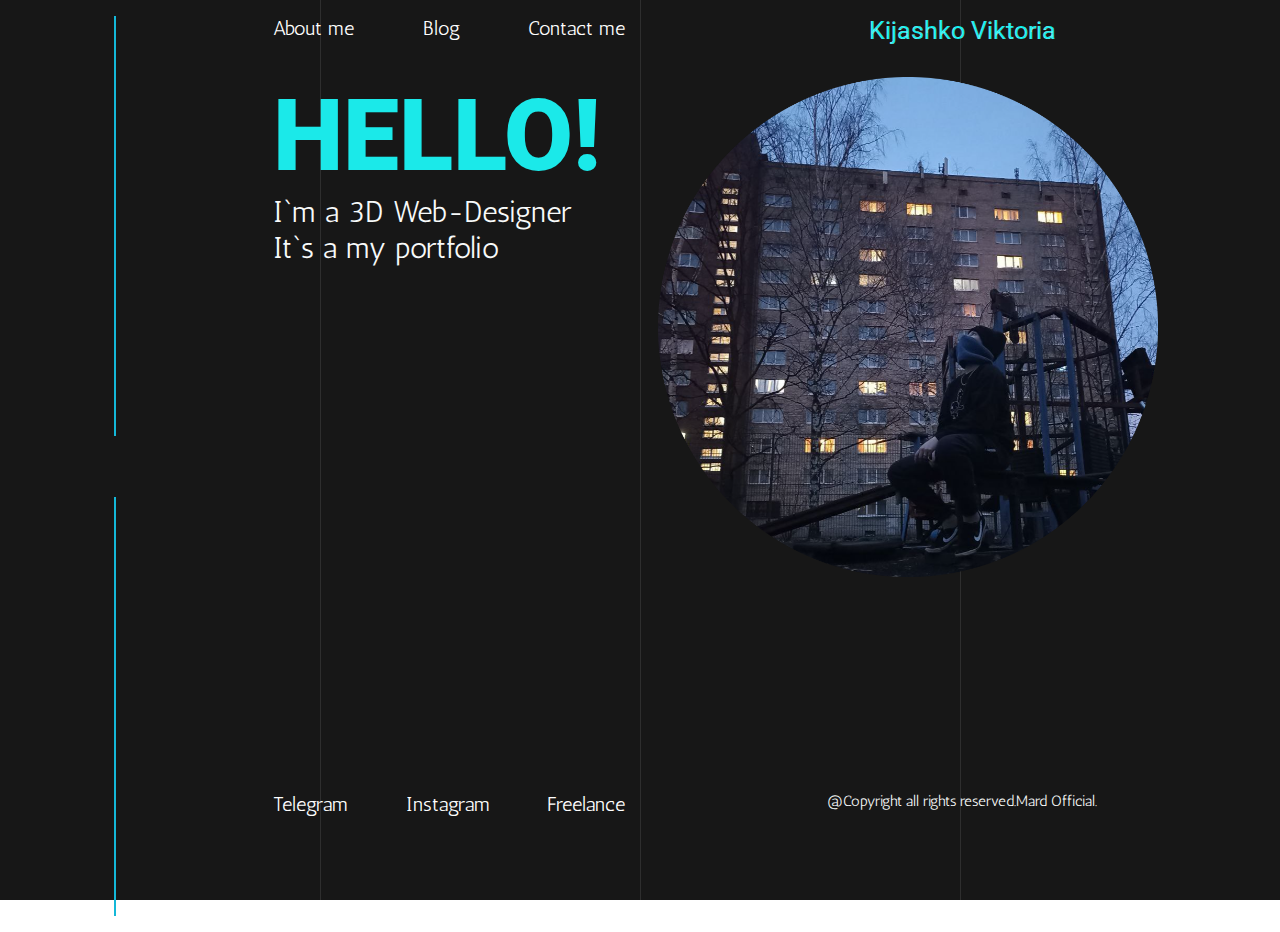
<file: index.html>
<!DOCTYPE html>
<html lang="ru">

</html>

<head>
    <meta charset="UTF-8">
    <meta name="viewport" content="width=device-width, initial-scale=1.0">
    <!--стили -->
    <link href="main.css" rel="stylesheet" type="text/css">

    <title>Mard</title>
    <link rel="preconnect" href="https://fonts.googleapis.com">
    <link rel="preconnect" href="https://fonts.gstatic.com" crossorigin>
    <link rel="preconnect" href="https://fonts.googleapis.com">
    <link rel="preconnect" href="https://fonts.gstatic.com" crossorigin>
    <link
        href="https://fonts.googleapis.com/css2?family=Antic&family=Roboto:ital,wght@0,100;0,300;0,400;0,500;0,700;0,900;1,100;1,300;1,400;1,500;1,700;1,900&display=swap"
        rel="stylesheet">
    <link rel="stylesheet" href="https://cdnjs.cloudflare.com/ajax/libs/font-awesome/6.5.1/css/all.min.css"
        integrity="sha512-DTOQO9RWCH3ppGqcWaEA1BIZOC6xxalwEsw9c2QQeAIftl+Vegovlnee1c9QX4TctnWMn13TZye+giMm8e2LwA=="
        crossorigin="anonymous" referrerpolicy="no-referrer" />

</head>



<body>
    <div class="lines">
        <div class="line"></div>
        <div class="line"></div>
        <div class="line"></div>

        <div class="wrapper">
            <div class="box1 lightning">
                <section id="promo">
                    <div class="menu-container">
                        <div class="placeholder"></div>
                        <nav class="menu">
                            <input class="menu-toggler" type="checkbox">
                            <label for="menu-toggler"></label>

                            <ul>
                                <li class="menu-item">
                                    <a href="#" title="Adobe Illustrator"></a>
                                </li>
                                <li class="menu-item">
                                    <a href="#" title="Blender"></a>
                                </li>
                                <li class="menu-item">
                                    <a href="#" title="Adobe Animate"></a>
                                </li>
                                <!--<li class="menu-item">
                                    <a href="#" title=""></a>
                                </li>-->
                            </ul>
                        </nav>
                        <div class="placeholder"></div>
                    </div>
                    <div class="main-container"></div>
                </section>
            </div>

            <div class="box box2 light">
                <div class="top">

                    <a href="about me.html">About me</a>

                    <a href="Blog.html">Blog</a>

                    <a href="Contact.html">Contact me</a>

                </div>
            </div>

            <div class="box box3">
                <div class="name">
                    <p>Kijashko Viktoria</p>
                </div>
                
            </div>
            <div class="box box4 light">
                <div class="welcome">
                    <p>HELLO!</p>
                    <div class="intro">
                        <p>I`m a 3D Web-Designer
                            <br>
                            It`s a my portfolio
                    </div>
                </div>





            </div>
            <div class="box box7 ">
                <img style="width: 500px;" src="11zon_cropped (2).png">
            </div>
            <div class="box box8 light">
                <div class="footer">
                    <a href="https://t.me/mard_3d_web">Telegram</a>
                    <a href="https://www.instagram.com/mr.looter_of">Instagram</a>
                    <a href="https://freelance.ru/kijashko">Freelance</a>
                </div>
            </div>

            <div class="box box9">
                <div class="right">
                    <p>@Copyright all rights reserved.Mard Official.</p>
                </div>

            </div>
        </div>



</body>
</file>
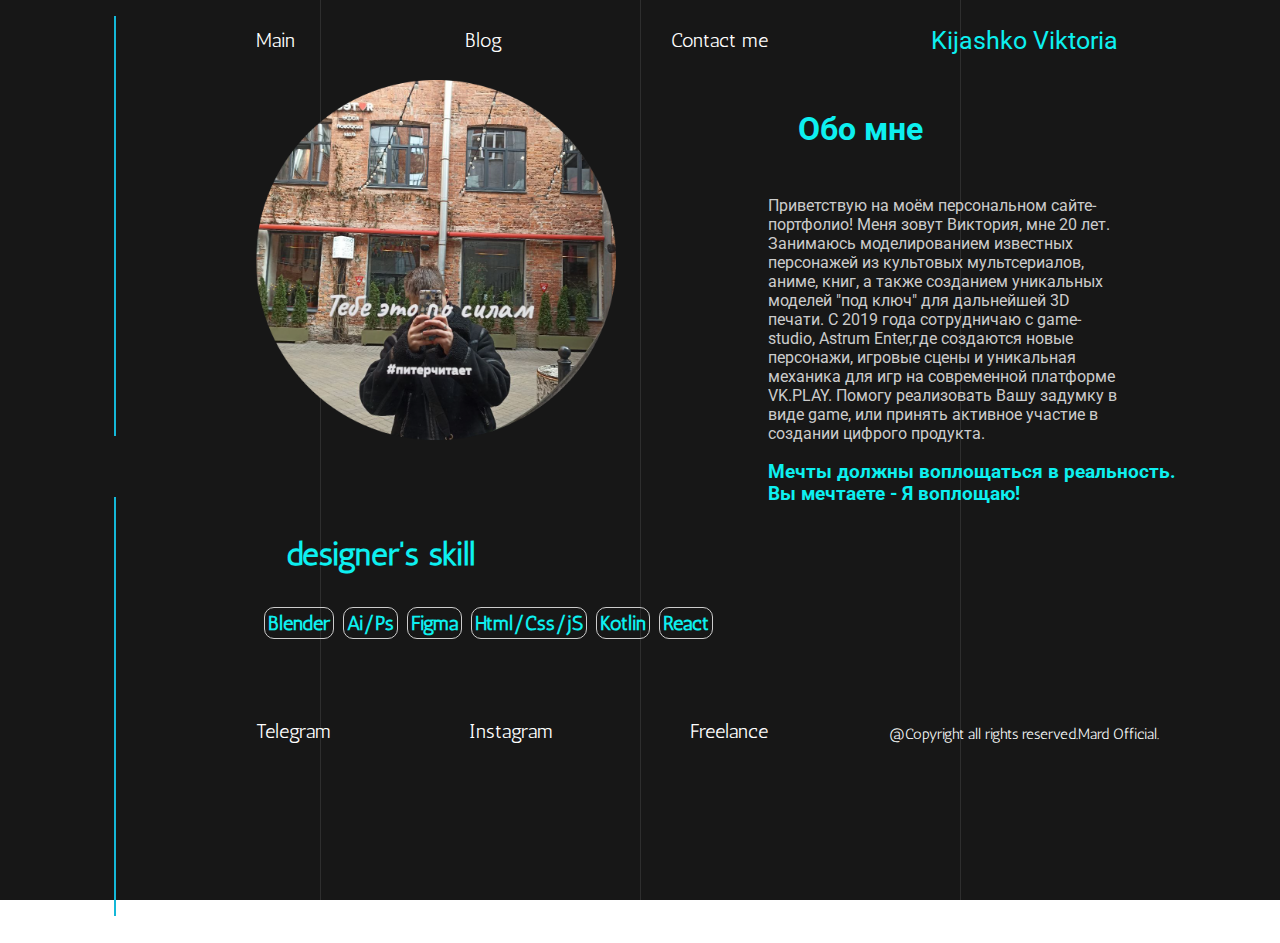
<file: about me.html>
<!DOCTYPE html>
<html lang="ru">

</html>

<head>
    <meta charset="UTF-8">
    <meta name="viewport" content="width=device-width, initial-scale=1.0">
    <link href="about me.css" rel="stylesheet" type="text/css">
    <title>Me</title>
    <link rel="preconnect" href="https://fonts.googleapis.com">
    <link rel="preconnect" href="https://fonts.gstatic.com" crossorigin>
    <link rel="preconnect" href="https://fonts.googleapis.com">
    <link rel="preconnect" href="https://fonts.gstatic.com" crossorigin>
    <link
        href="https://fonts.googleapis.com/css2?family=Antic&family=Roboto:ital,wght@0,100;0,300;0,400;0,500;0,700;0,900;1,100;1,300;1,400;1,500;1,700;1,900&display=swap"
        rel="stylesheet">
        
    <link rel="stylesheet" href="https://cdnjs.cloudflare.com/ajax/libs/font-awesome/6.5.1/css/all.min.css"
        integrity="sha512-DTOQO9RWCH3ppGqcWaEA1BIZOC6xxalwEsw9c2QQeAIftl+Vegovlnee1c9QX4TctnWMn13TZye+giMm8e2LwA=="
        crossorigin="anonymous" referrerpolicy="no-referrer" />
</head>

<body>
    <div class="lines">
        <div class="line"></div>
        <div class="line"></div>
        <div class="line"></div>
        <div class="content">
            <div class="box10 menu">
                <section id="promo">
                    <div class="menu-container">
                        <div class="placeholder"></div>
                        <nav class="menu">
                            <input class="menu-toggler" type="checkbox">
                            <label for="menu-toggler"></label>

                            <ul>
                                <li class="menu-item">
                                    <a href="#" title="Adobe Illustrator"></a>
                                </li>
                                <li class="menu-item">
                                    <a href="#" title="Blender"></a>
                                </li>
                                <li class="menu-item">
                                    <a href="#" title="Adobe Photoshop"></a>
                                </li>
                                <!--<li class="menu-item">
                                    <a href="#"></a>
                                </li>-->
                            </ul>
                        </nav>
                        <div class="placeholder"></div>
                    </div>
                    <div class="main-container"></div>
                </section>
            </div>

            <div class="box11 acme">
                <a href="index.html">Main</a>

                <a href="Blog.html">Blog</a>

                <a href="Contact.html">Contact me</a>
            </div>
            <div class="box12 username">
                <p>Kijashko Viktoria</p>
            </div>
            <div class="box13 photo"><img style="width: 360px;display:grid; justify-content: start;"
                    src="11zon_cropped (3).png"></div>
            <div class="box14 myself">
                <h1>Обо мне</h1>
                <br>
                <p>Приветствую на моём персональном сайте-портфолио! Меня зовут Виктория, мне 20 лет.
                    Занимаюсь моделированием известных персонажей из культовых мультсериалов, аниме, книг, а также
                    созданием уникальных моделей "под ключ" для дальнейшей 3D печати. С 2019 года сотрудничаю с
                    game-studio,
                    Astrum Enter,где создаются новые персонажи, игровые сцены и уникальная механика для игр на
                    современной платформе VK.PLAY.
                    Помогу реализовать Вашу задумку в виде game, или принять активное участие в создании цифрого
                    продукта.</p>
                <br>
                <h3> Мечты должны воплощаться в реальность. Вы мечтаете - Я воплощаю!</h3>
            </div>

            <div class="box15 design"><h1>designer's skill</h1>
                
            <ul class="hr">
                <li>Blender</li>
                <li>Ai/Ps</li>
                <li>Figma</li>
                <li>Html/Css/jS</li>
                <li>Kotlin</li>
                <li>React</li>
               </ul>
            </div>
            <div class="box16 circle"> </div>
            <div class="box17 code">
                <a href=" https://t.me/mard_3d_web">Telegram</a>
                <a href="https://www.instagram.com/mr.looter_of">Instagram</a>
                <a href="https://freelance.ru/kijashko">Freelance</a>
            </div>
            <div class="box16 personal"> <p>@Copyright all rights reserved.Mard Official.</p></div>
        </div>
    </div>
</body>
</html>
</file>
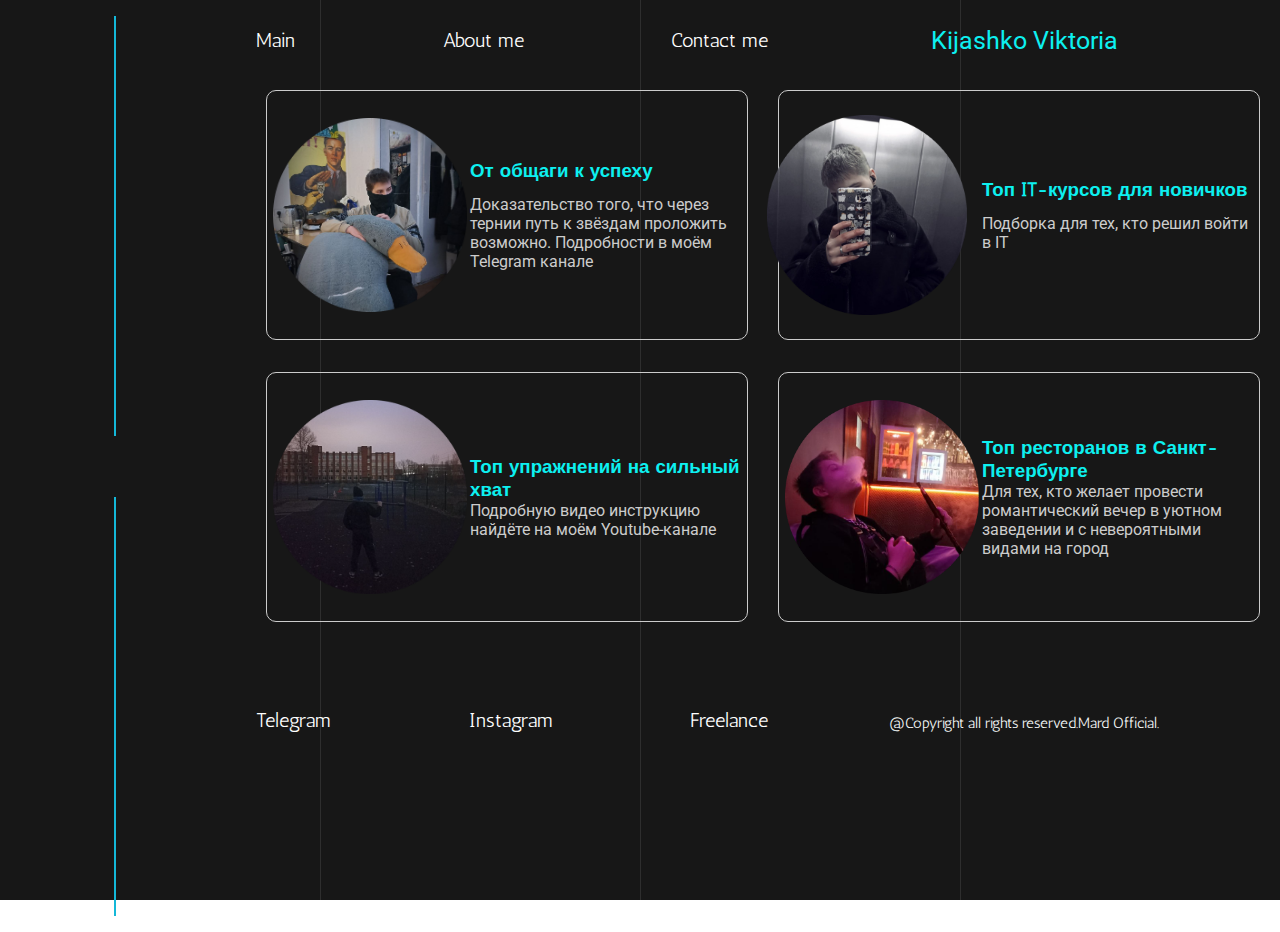
<file: Blog.html>
<!DOCTYPE html>
<html lang="ru"></html>
<head> 
    <meta charset="UTF-8">
    <meta name="viewport" content="width=device-width, initial-scale=1.0">
    <!--стили -->
    <link href="about me.css"rel="stylesheet" type="text/css">
    <title>Blog</title>
    <link rel="preconnect" href="https://fonts.googleapis.com">
<link rel="preconnect" href="https://fonts.gstatic.com" crossorigin>
<link rel="preconnect" href="https://fonts.googleapis.com">
<link rel="preconnect" href="https://fonts.gstatic.com" crossorigin>
<link href="https://fonts.googleapis.com/css2?family=Antic&family=Roboto:ital,wght@0,100;0,300;0,400;0,500;0,700;0,900;1,100;1,300;1,400;1,500;1,700;1,900&display=swap" rel="stylesheet"><link rel="stylesheet" href="https://cdnjs.cloudflare.com/ajax/libs/font-awesome/6.5.1/css/all.min.css"
    integrity="sha512-DTOQO9RWCH3ppGqcWaEA1BIZOC6xxalwEsw9c2QQeAIftl+Vegovlnee1c9QX4TctnWMn13TZye+giMm8e2LwA=="
    crossorigin="anonymous" referrerpolicy="no-referrer" />

</head>    
<body>
    <div class="lines">
        <div class="line"></div>
        <div class="line"></div>
        <div class="line"></div>
        <div class="content">
            <div class="box10 menu">
                <section id="promo">
                    <div class="menu-container">
                        <div class="placeholder"></div>
                        <nav class="menu">
                            <input class="menu-toggler" type="checkbox">
                            <label for="menu-toggler"></label>

                            <ul>
                                <li class="menu-item">
                                    <a href="#" title="Adobe Illustrator"></a>
                                </li>
                                <li class="menu-item">
                                    <a href="#" title="Blender"></a>
                                </li>
                                <li class="menu-item">
                                    <a href="#" title="Adobe Photoshop"></a>
                                </li>
                                <!--<li class="menu-item">
                                    <a href="#"></a>
                                </li>-->
                            </ul>
                        </nav>
                        <div class="placeholder"></div>
                    </div>
                    <div class="main-container"></div>
                </section>
            </div>

            <div class="box11 acme">
                <a href="index.html">Main</a>

                <a href="about me.html">About me</a>

                <a href="Contact.html">Contact me</a>
            </div>
            <div class="box12 username">
                <p>Kijashko Viktoria</p>
            </div>
            <div class="Container">
                <img style="display: grid; width: 200px; position: relative; top: 0;padding: 3px;" src="гусьcropped (2).png">
                <div class="container2"><h3>От общаги к успеху</h3><br><br>
                <p>Доказательство того, что через тернии путь к звёздам проложить возможно.
                    Подробности в моём <a style="text-decoration: none;
                    color:#cccccc;"href=" https://t.me/I_err0r_404">Telegram канале</a></p></div>
            
            
        </div>
            <div class="Container">
                <img style="display: grid; width: 200px; position: relative; top: 0;right: 15px;" src="с концерта (6).png">
                <div class="container2"><h3>Топ IT-курсов для новичков</h3><br><br>
                <p><a style="text-decoration: none; color: #cccccc;"href="https://habr.com/ru/articles/710330/">Подборка</a> для тех, кто решил войти в IT</p>
                </div>
                
                </div>
                <div class="Container">
                    <img style="display: grid; width: 200px; position: relative; top: 0;padding: 3px;" src="sport.png">
                    <div class="container2"><h3>Топ упражнений на сильный хват</h3><br><br>
                        <p>Подробную видео инструкцию найдёте на моём <a style="text-decoration: none;
  color:#cccccc;"href="https://www.youtube.com/@maroder_of">Youtube-канале</a></p></div>
                    
                    </div>
                    <div class="Container">
                        <img style="display: grid; width: 200px; position: relative; top: 0;padding: 3px;" src="рестик.png">
                        <div class="container2"><h3>Топ ресторанов в Санкт-Петербурге</h3><br><br>
                            <p>Для тех, кто желает провести романтический вечер в уютном заведении и с невероятными видами на город</a></p></div>
                        
                        </div>

            <div class="box17 code">
                <a href=" https://t.me/mard_3d_web">Telegram</a>
                <a href="https://www.instagram.com/mr.looter_of">Instagram</a>
                <a href="https://freelance.ru/kijashko">Freelance</a>
            </div>
            <div class="box16 personal"> <p>@Copyright all rights reserved.Mard Official.</p></div>
        
    </div>
</body>
</html>
</file>
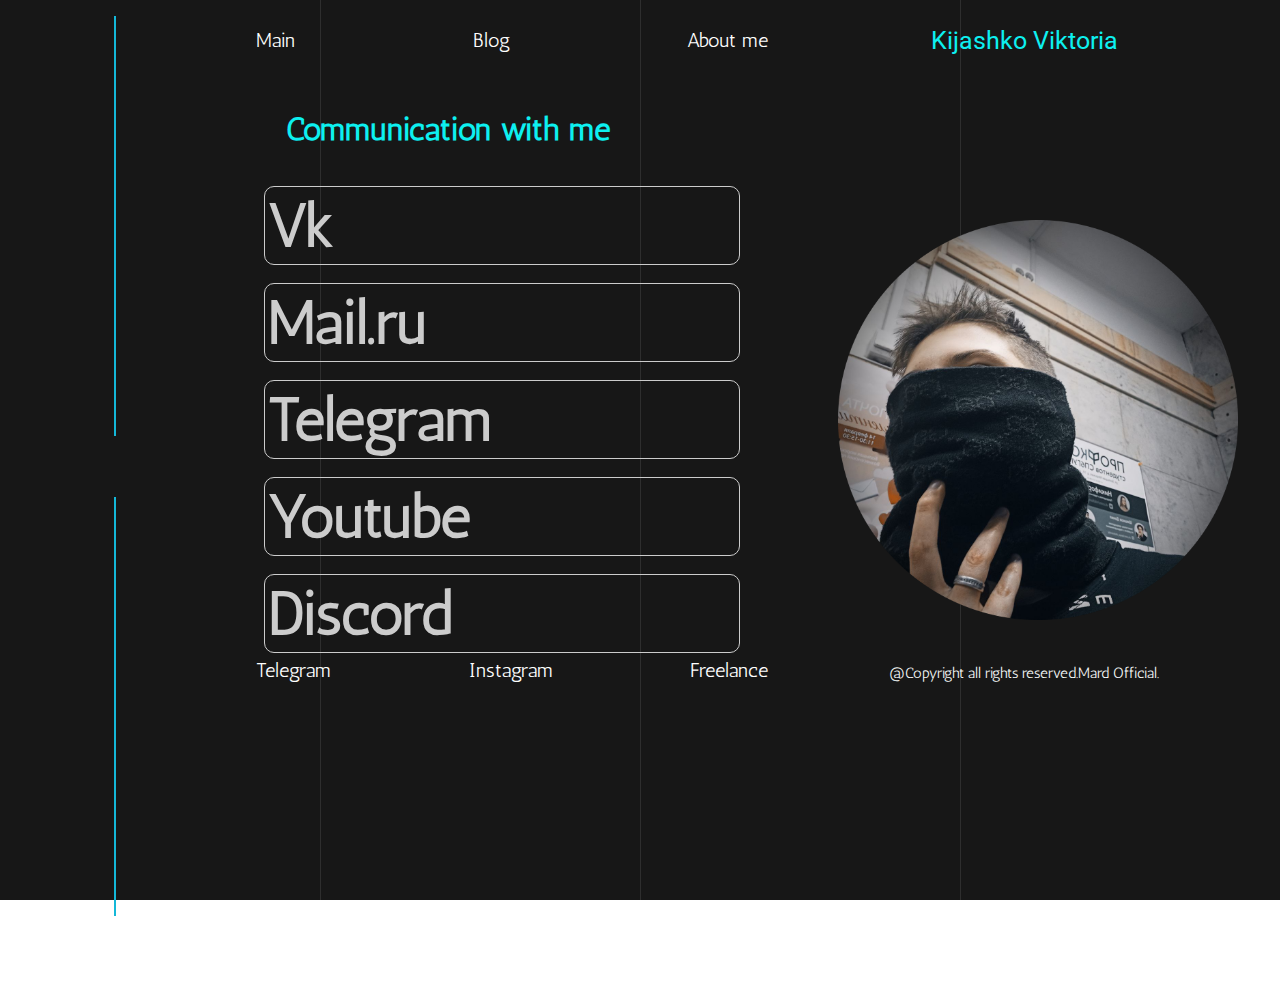
<file: Contact.html>
<!DOCTYPE html>
<html lang="ru"></html>
<head> 
    <meta charset="UTF-8">
    <meta name="viewport" content="width=device-width, initial-scale=1.0">
    <!--стили -->
    <link href="about me.css"rel="stylesheet" type="text/css">
    <title>Contact</title>
    <link rel="preconnect" href="https://fonts.googleapis.com">
<link rel="preconnect" href="https://fonts.gstatic.com" crossorigin>
<link rel="preconnect" href="https://fonts.googleapis.com">
<link rel="preconnect" href="https://fonts.gstatic.com" crossorigin>
<link href="https://fonts.googleapis.com/css2?family=Antic&family=Roboto:ital,wght@0,100;0,300;0,400;0,500;0,700;0,900;1,100;1,300;1,400;1,500;1,700;1,900&display=swap" rel="stylesheet"><link rel="stylesheet" href="https://cdnjs.cloudflare.com/ajax/libs/font-awesome/6.5.1/css/all.min.css"
    integrity="sha512-DTOQO9RWCH3ppGqcWaEA1BIZOC6xxalwEsw9c2QQeAIftl+Vegovlnee1c9QX4TctnWMn13TZye+giMm8e2LwA=="
    crossorigin="anonymous" referrerpolicy="no-referrer" />

</head>
<body>
    <div class="lines">
        <div class="line"></div>
        <div class="line"></div>
        <div class="line"></div>
        <div class="content">
            <div class="box10 menu">
                <section id="promo">
                    <div class="menu-container">
                        <div class="placeholder"></div>
                        <nav class="menu">
                            <input class="menu-toggler" type="checkbox">
                            <label for="menu-toggler"></label>

                            <ul>
                                <li class="menu-item">
                                    <a href="#" title="Adobe Illustrator"></a>
                                </li>
                                <li class="menu-item">
                                    <a href="#" title="Blender"></a>
                                </li>
                                <li class="menu-item">
                                    <a href="#" title="Adobe Photoshop"></a>
                                </li>
                                <!--<li class="menu-item">
                                    <a href="#"></a>
                                </li>-->
                            </ul>
                        </nav>
                        <div class="placeholder"></div>
                    </div>
                    <div class="main-container"></div>
                </section>
            </div>

            <div class="box11 acme">
                <a href="index.html">Main</a>

                <a href="Blog.html">Blog</a>

                <a href="about me.html">About me</a>
            </div>
            <div class="box12 username">
                <p>Kijashko Viktoria</p>
            </div>
            <div class="box15 design"><h1>Communication with me</h1>
                <ol class="hr">
                    <li><a href="https://vk.com/circus_director_one">Vk</a></li>
                    <br>
                    <li><a href="mailto:kiyashko_viktoria@mail.ru">Mail.ru</a></li>
                    <br>
                    <li><a href=" https://t.me/I_err0r_404">Telegram</a></li>
                    <br>
                    <li><a href="https://www.youtube.com/@maroder_of">Youtube</a></li>
                    <br>
                    <li><a href="https://discord.com/invite/jPVwYchxD6">Discord</a></li>
                   </ol>
            </div>
            <div class="box left">
            
        <img style=" width: 400px;position: relative;left: 70px;  top: 140px;" src="11zon_ced (2).png">
        </div>

            
            <div class="box17 code">
                <a href=" https://t.me/mard_3d_web">Telegram</a>
                <a href="https://www.instagram.com/mr.looter_of">Instagram</a>
                <a href="https://freelance.ru/kijashko">Freelance</a>
            </div>
            <div class="box16 personal"> <p>@Copyright all rights reserved.Mard Official.</p></div>
        </div>
        
        </div>
    
</body>
</html>
</file>
<file: main.css>
* {
  padding: 0;
  margin: 0;
  box-sizing: border-box;
}

html, body {
  height: 100%;
  overflow: hidden; /* Убирает прокрутку */
}

.body {
  min-height: 100vh;
  background-color: #171717;
  font-family: sans-serif;
  display: flex;
  justify-content: center;
  align-items: center;
}

.wrapper {
  display: grid;
  grid-auto-rows: minmax(100px, auto);
  grid-template-columns: 20% 30% 50%;
  column-gap: 1px;
  background-size: cover;
  position: relative;
  z-index: 1;
  grid-template-rows: auto 1fr auto;

  min-height: 100vh;



}

.lines {
  position: absolute;
  top: 0;
  left: 0;
  right: 0;
  height: 100%;
  margin: auto;
  background-color: #171717;
   width: 100vw; 
}

.line {
  position: absolute;
  width: 1px;
  height: 100%;
  top: 0;
  left: 50%;
  background: rgba(255, 255, 255, 0.1);
  overflow: hidden;
}

.line::after {
  content: '';
  position: absolute;
  height: 15vh;
  width: 100%;
  top: -50%;
  left: 0;
  background: linear-gradient(to bottom, rgba(255, 255, 255, 0) 0%, #ffffff 75%, #ffffff 100%);
  animation: drop 7s 0s infinite;
  animation-fill-mode: forwards;
  animation-timing-function: cubic-bezier(0.4, 0.26, 0, 0.97);
}

.line:nth-child(1) {
  margin-left: -25%;
}

.line:nth-child(1)::after {
  animation-delay: 2s;
}

.line:nth-child(3) {
  margin-left: 25%;
}

.line:nth-child(3)::after {
  animation-delay: 2.5s;
}

@keyframes drop {
  0% {
    top: -50%;
  }

  100% {
    top: 110%;
  }
}


.t {
  border-left: 2px solid dodgerblue;
  height: 50vh;
  position: absolute;
  left: 95%;
  margin-left: 3px;
  top: 25%;
}

.d {
  border-left: 2px solid dodgerblue;
  height: 60vh;
  position: absolute;
  left: 20%;
  margin-left: 3px;
  top: 20%;

}

.wrapper>div.lightning {
  padding: 1em;
  grid-row: 1/5;

}

div.lightning>section {
  min-height: 100vh;
}

section#promo {
  display: flex;
  justify-content: flex-start;
  align-items: center;
  position: relative;
}

section#promo .menu-container {
  width: 100px;
  height: 100vh;
  display: flex;
  flex-direction: column;
  align-items: end;
}

#promo .menu-container .placeholder {
  flex-grow: 1;
  border-right: 2px solid rgb(20, 184, 216);
}

section#promo .menu-container .menu {
  padding: 20px 0;
  transform: translateX(50%);
  color: #f8fafa;
}

section#promo .main-container {
  flex-grow: 1;
  height: 100vh;
}




.wrapper>div {
  padding: 1em;


}


.wrapper>div.light {
  padding: 1em;


}



.top {
  display: flex;
  font-family: "Antic", sans-serif;
  font-weight: 400;
  font-style: normal;
  font-size: 20px;
  color: #f8fafa;
  flex-flow: row nowrap;
  justify-content: space-between;
  align-items: flex-start;


}

.top a {
  text-decoration: none;
  color: white;
}

.name {
  font-family: "Roboto", sans-serif;
  font-weight: 400;
  font-style: normal;
  font-size: 25px;
  color: #0df0f0;
  text-align: center;
  -webkit-text-stroke: 0.2px #f8fafa;



}

.welcome {
  font-family: "Roboto", sans-serif;
  font-weight: 900;
  font-style: bold;
  font-size: 100px;
  color: #1be9e9;

}

.intro {

  font-family: "Antic", sans-serif;
  font-weight: 400;
  font-style: normal;
  font-size: 30px;
  color: #f8fafa;

}

.footer {
  display: flex;
  font-family: "Antic", sans-serif;
  font-weight: 400;
  font-style: normal;
  font-size: 20px;
  color: #f8fafa;
  flex-flow: row nowrap;
  justify-content: space-between;
  align-items: flex-end;
}

.footer a {
  text-decoration: none;
  color: white;
}

.right {
  display: flex;
  font-family: "Antic", sans-serif;
  font-weight: 400;
  font-style: normal;
  font-size: 15px;
  color: #f8fafa;
  flex-flow: row nowrap;
  justify-content: center;

}





.menu-toggler {
  position: absolute;
  display: block;
  top: 0;
  bottom: 0;
  right: 0;
  left: 0;
  margin: auto;
  z-index: 2;
  opacity: 0;
  cursor: pointer;
}

.menu-toggler:checked~ul .menu-item {
  opacity: 1;
}

.menu-toggler:checked~ul .menu-item:nth-child(1) {
  transform: rotate(90deg) translate(-110px);
}

.menu-toggler:checked~ul .menu-item:nth-child(2) {
  transform: rotate(150deg) translateX(-110px);
}

.menu-toggler:checked~ul .menu-item:nth-child(3) {
  transform: rotate(210deg) translateX(-110px);
}

.menu-toggler:checked~ul .menu-item:nth-child(4) {
  transform: rotate(270deg) translateX(-110px);
}

.menu-toggler:checked~ul .menu-item a {
  pointer-events: auto;
}

.menu-toggler+label {
  padding: 10px;
  color: #ccc;
}

.menu-toggler+label:before {
  content: '\f0c9';
  font-family: "Font Awesome 6 Free";
  font-weight: 900;
  font-size: large;
}

.menu-toggler:hover+label {
  color: #fff;
  border-radius: 50%;
  transition: .2s;
}

.menu-toggler:active+label {
  color: #aaa;
}

.menu-item:nth-child(1) a {
  background-image: url(adobe-illustrator.svg);
  transform: rotate(-90deg);
}

.menu-item:nth-child(2) a {
  background-image: url(blender.svg);
  transform: rotate(-150deg);
}

.menu-item:nth-child(3) a {
  background-image: url(adobe-animate.svg);
  background-size: 70%;
  transform: rotate(-210deg);
}

.menu-item:nth-child(4) a {
  background-image: url(3ds.svg);
  transform: rotate(-270deg);
}

.menu-item {
  position: absolute;
  display: block;
  top: 0;
  bottom: 0;
  left: 0;
  right: 0;
  margin: auto;
  width: 64px;
  height: 64px;
  opacity: 0;
  transition: 0.5s;
}

.menu-item a {
  display: block;
  width: inherit;
  height: inherit;
  line-height: 64px;
  background: #171717;
  border: 2px solid #1be9e9;
  border-radius: 50%;
  text-align: center;
  text-decoration: none;
  font-size: 32px;
  pointer-events: none;
  transition: 0.2s;

  background-size: 50%;
  background-position: center;
  background-repeat: no-repeat;
}

.menu-item a:hover {
  background-color: #1be9e9;
  font-size: 36px;
}
</file>
<file: about me.css>
* {
  padding: 0;
  margin: 0;
  box-sizing: border-box;
}

html, body {
  height: 100%;
  overflow: hidden; /* Убирает прокрутку */
}

.body {
  min-height: 100vh;
  background-color: #171717;
  font-family: sans-serif;
  display: flex;
  justify-content: center;
  align-items: center;
}

.lines {
  position: absolute;
  top: 0;
  left: 0;
  right: 0;
  height: 100%;
  margin: auto;
  background-color: #171717;
  
  background-size: cover;
}

.line {
  position: absolute;
  width: 1px;
  height: 100%;
  top: 0;
  left: 50%;
  background: rgba(255, 255, 255, 0.1);
  overflow: hidden;
}

.line::after {
  content: '';
  
  position: absolute;
  height: 15vh;
  width: 100%;
  top: -50%;
  left: 0;
  background: linear-gradient(to bottom, rgba(255, 255, 255, 0) 0%, #ffffff 75%, #ffffff 100%);
  animation: drop 7s 0s infinite;
  animation-fill-mode: forwards;
  animation-timing-function: cubic-bezier(0.4, 0.26, 0, 0.97);
}

.line:nth-child(1) {
  margin-left: -25%;
}

.line:nth-child(1)::after {
  animation-delay: 2s;
}

.line:nth-child(3) {
  margin-left: 25%;
}

.line:nth-child(3)::after {
  animation-delay: 2.5s;
}

@keyframes drop {
  0% {
    top: -50%;
  }

  100% {
    top: 110%;
  }
}

.content {
  display: grid;
  grid-template-columns: 20% 40% 40%;
  grid-auto-rows: minmax(100px, auto);
  grid-template-rows: auto 1fr auto;
  background-size: cover;
width: 100%;
  position: relative;
  z-index: 1;
}

.content>div.menu {
  padding: 1em;

  grid-row: 1/7;

}



div.menu>section {
  min-height: 100vh;
}

section#promo {
  display: flex;
  justify-content: flex-start;
  align-items: center;
  position: relative;
}

section#promo .menu-container {
  width: 100px;
  height: 100vh;
 
  display: flex;
  flex-direction: column;
  align-items: end;
}

#promo .menu-container .placeholder {
  flex-grow: 1;
  border-right: 2px solid rgb(20, 184, 216);
}

section#promo .menu-container .menu {
  padding: 20px 0;
  transform: translateX(50%);
  color: #f8fafa;

}

section#promo .main-container {
  flex-grow: 1;
  height: 100vh;
 
}

.acme {
  display: flex;
  font-family: "Antic", sans-serif;
  font-weight: 400;
  font-style: normal;
  font-size: 20px;
  color: #f8fafa;
  flex-flow: row nowrap;
  justify-content: space-between;
  align-items: center;
  height: 80px;
}

.acme a {
  text-decoration: none;
  color: white;

}

.username {
  display: flex;
  font-family: "Roboto", sans-serif;
  font-weight: 400;
  font-style: normal;
  font-size: 25px;
  color: #0df0f0;
  flex-flow: row nowrap;
  justify-content: center;
  align-items: center;



}

.content>div.photo{
height: 400px;

}
.myself>h1 {
  font-family: "Roboto", sans-serif;
  font-weight: 700;
  font-style: normal;
  color: #0df0f0;
  margin: 30px;
}

.myself>p {
  font-family: "Roboto", sans-serif;
  font-weight: 400;
  font-style: normal;
  color: #cccccc;
  align-items: center;

  width: 70%;
}

.myself>h3 {
  font-family: "Roboto", sans-serif;
  font-weight: 700;
  font-style: normal;
  color: #0df0f0;
  width: 80%;
}
.design>h1{
  color: #0df0f0;
  align-content: start;
  justify-content: start;
  margin: 30px;
}

.design>h1, li{
  color: #0df0f0;
  display: flex;
  font-family: "Antic", sans-serif;
  font-weight: 700;
  font-style: normal;
  justify-content: space-between;
  
}
  
 
ul.hr {
  margin: 0; /* Обнуляем значение отступов */
  padding: 8px; /* Значение полей */
 }
 ul.hr li {
  display: inline; /* Отображать как строчный элемент */
  margin-right: 5px; /* Отступ слева */
  border: 1px solid #cccccc; /* Рамка вокруг текста */
  border-radius: 10px;
  padding: 3px; /* Поля вокруг текста */
  font-size: 20px;
 }

 .code {
  display: flex;
  font-family: "Antic", sans-serif;
  font-weight: 400;
  font-style: normal;
  font-size: 20px;
  color: #f8fafa;
  flex-flow: row nowrap;
  justify-content: space-between;
  align-items: flex-end;
}
.code a{
  text-decoration: none;
  color: white;
}

.personal{
display: flex;
font-family: "Antic", sans-serif;
font-weight: 400;
font-style: normal;
font-size: 15px;
color: #f8fafa;
flex-flow: row nowrap;
justify-content: center;
align-items: end;

}

/*Contact me центровой бокс*/
.center{
  color: #0df0f0;
  display: flex;
  font-family: "Antic", sans-serif;
  font-weight: 700;
  font-style: normal;
  justify-content: space-between;
  min-height: 100vh;
  height: 600px;

}
ol.hr {
  margin: 0; /* Обнуляем значение отступов */
  padding: 8px; /* Значение полей */
  height: 480px;
  
}
ol.hr li {
  display: flex; /* Отображать как строчный элемент */
  margin-right: 20px; /* Отступ слева */
  border: 1px solid #cccccc; /* Рамка вокруг текста */
  border-radius: 10px;
  padding: 3px; /* Поля вокруг текста */
  font-size: 60px;
 color: #cccccc;
 }

.hr a{
  text-decoration: none;
  color:#cccccc;
}

/*Blog*/
.Container {
  display: grid;
  justify-content: center;
  align-items: center;
  margin: 10px; /* Обнуляем значение отступов */
  padding: 8px; /* Значение полей */
  height: 250px;
  background-size: cover;
  display: flex; /* Отображать как строчный элемент */
  margin-right: 20px; /* Отступ слева */
  border: 1px solid #cccccc; /* Рамка вокруг текста */
  border-radius: 10px;
  padding: 3px; /* Поля вокруг текста */
  max-width: 100%;
 
}

 

 .container2>h3{
  float: left;
  color: #0df0f0;
  display: flex;
  font-family: "Antic", sans-serif;
  font-weight: 700;
  font-style: normal;
 }
  .container2>p{
    font-family: "Roboto", sans-serif;
    font-weight: 400;
    font-style: normal;
    color: #cccccc;
  }
  
  .menu-toggler {
    position: absolute;
    display: block;
    top: 0;
    bottom: 0;
    right: 0;
    left: 0;
    margin: auto;
    z-index: 2;
    opacity: 0;
    cursor: pointer;
  }
  
  .menu-toggler:checked~ul .menu-item {
    opacity: 1;
  }
  
  .menu-toggler:checked~ul .menu-item:nth-child(1) {
    transform: rotate(90deg) translate(-110px);
  }
  
  .menu-toggler:checked~ul .menu-item:nth-child(2) {
    transform: rotate(150deg) translateX(-110px);
  }
  
  .menu-toggler:checked~ul .menu-item:nth-child(3) {
    transform: rotate(210deg) translateX(-110px);
  }
  
  .menu-toggler:checked~ul .menu-item:nth-child(4) {
    transform: rotate(270deg) translateX(-110px);
  }
  
  .menu-toggler:checked~ul .menu-item a {
    pointer-events: auto;
  }
  
  .menu-toggler+label {
    padding: 10px;
    color: #ccc;
  }
  
  .menu-toggler+label:before {
    content: '\f0c9';
    font-family: "Font Awesome 6 Free";
    font-weight: 900;
    font-size: large;
  }
  
  .menu-toggler:hover+label {
    color: #fff;
    border-radius: 50%;
    transition: .2s;
  }
  
  .menu-toggler:active+label {
    color: #aaa;
  }
  
  .menu-item:nth-child(1) a {
    background-image: url(adobe-illustrator.svg);
    transform: rotate(-90deg);
  }
  
  .menu-item:nth-child(2) a {
    background-image: url(blender.svg);
    transform: rotate(-150deg);
  }
  
  .menu-item:nth-child(3) a {
    background-image: url(adobe-animate.svg);
    background-size: 70%;
    transform: rotate(-210deg);
  }
  
  .menu-item:nth-child(4) a {
    background-image: url(3ds.svg);
    transform: rotate(-270deg);
  }
  
  .menu-item {
    position: absolute;
    display: block;
    top: 0;
    bottom: 0;
    left: 0;
    right: 0;
    margin: auto;
    width: 64px;
    height: 64px;
    opacity: 0;
    transition: 0.5s;
  }
  
  .menu-item a {
    display: block;
    width: inherit;
    height: inherit;
    line-height: 64px;
    background: #171717;
    border: 2px solid #1be9e9;
    border-radius: 50%;
    text-align: center;
    text-decoration: none;
    font-size: 32px;
    pointer-events: none;
    transition: 0.2s;
  
    background-size: 50%;
    background-position: center;
    background-repeat: no-repeat;
  }
  
  .menu-item a:hover {
    background-color: #1be9e9;
    font-size: 36px;
  }
</file>
